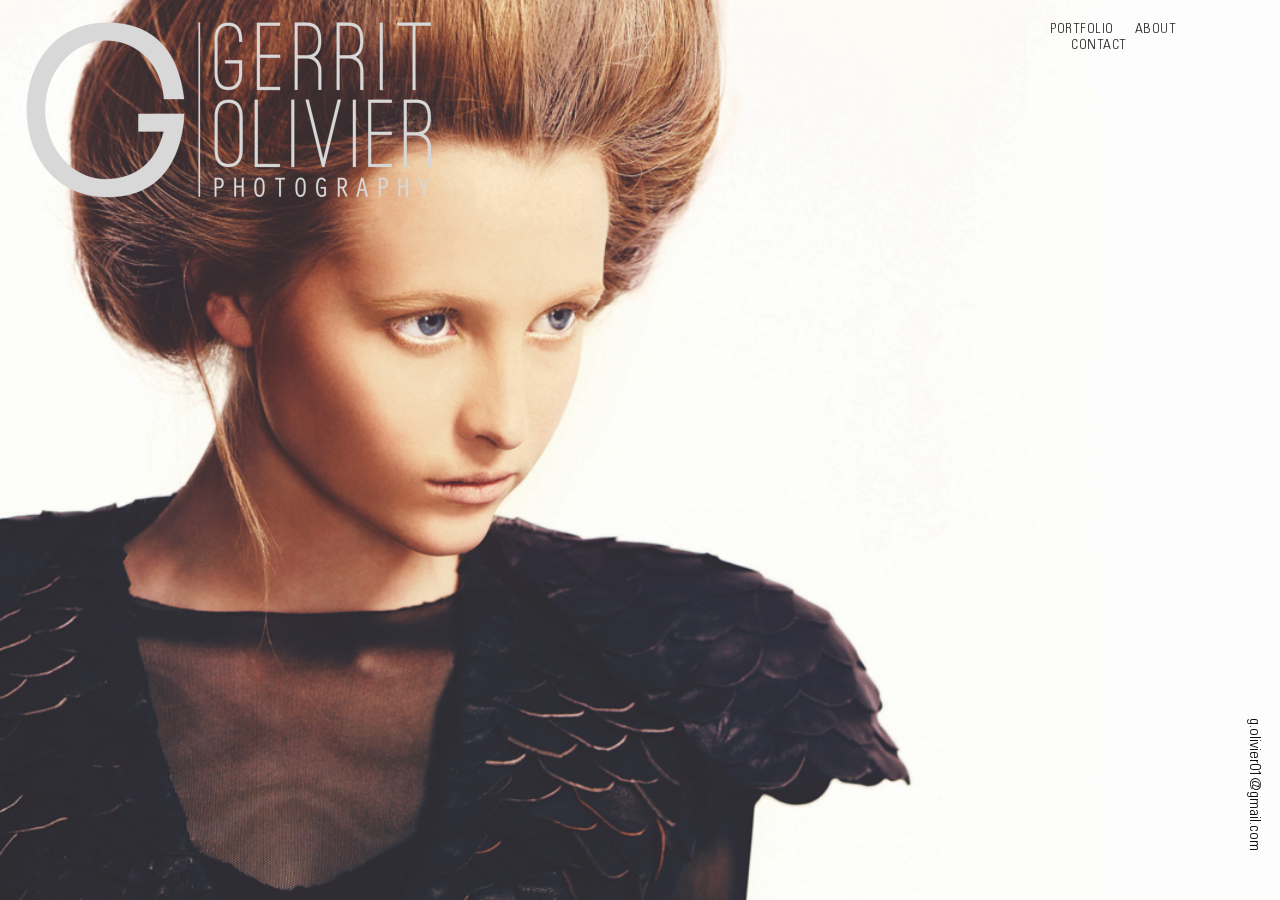
<file: index.html>
<!DOCTYPE html>
<html>
    <head>
    <meta charset="utf-8">
    <meta name="viewport" content="width=device-width, minimum-scale=1.0, maximum-scale=1.0, initial-scale=1.0, user-scalable=no">
    <meta name="format-detection" content="telephone=no">
    <title>gerrit-oliver::index</title>

    <link type="text/css" rel="stylesheet" href="css/style.css">

    <script type="text/javascript" src="scripts/jquery-1.12.4.min.js"></script>
    <script type="text/javascript" src="scripts/common-scripts.js"></script>

    </head>

    <body>
        <div class="main-wrap">
            <header>
                <div class="header-top">
                    <div class="main-logo"><a href="index.html"><img src="images/main-logo.png" alt=""></a></div>
                    <div class="phone-nav">
                        <div></div>
                        <div></div>
                        <div></div>
                    </div>
                   <div class="main-nav">
                       <ul>
                           <li><a href="portfolio.html">PORTFOLIO</a></li>
                           <li><a href="about.html">ABOUT</a></li>
                           <li><a href="contact.html">CONTACT</a></li>
                       </ul>
                   </div>
                </div>
            </header>
            <div class="home-page">
               <div class="right-vertical">
                   <div class="right-text-vertical"><a href="mailto:g.olivier01@gmail.com">g.olivier01@gmail.com</a></div>
               </div> 
                <div class="hero-section"></div>
            </div>
        </div>

    </body>
	
</html>
</file>
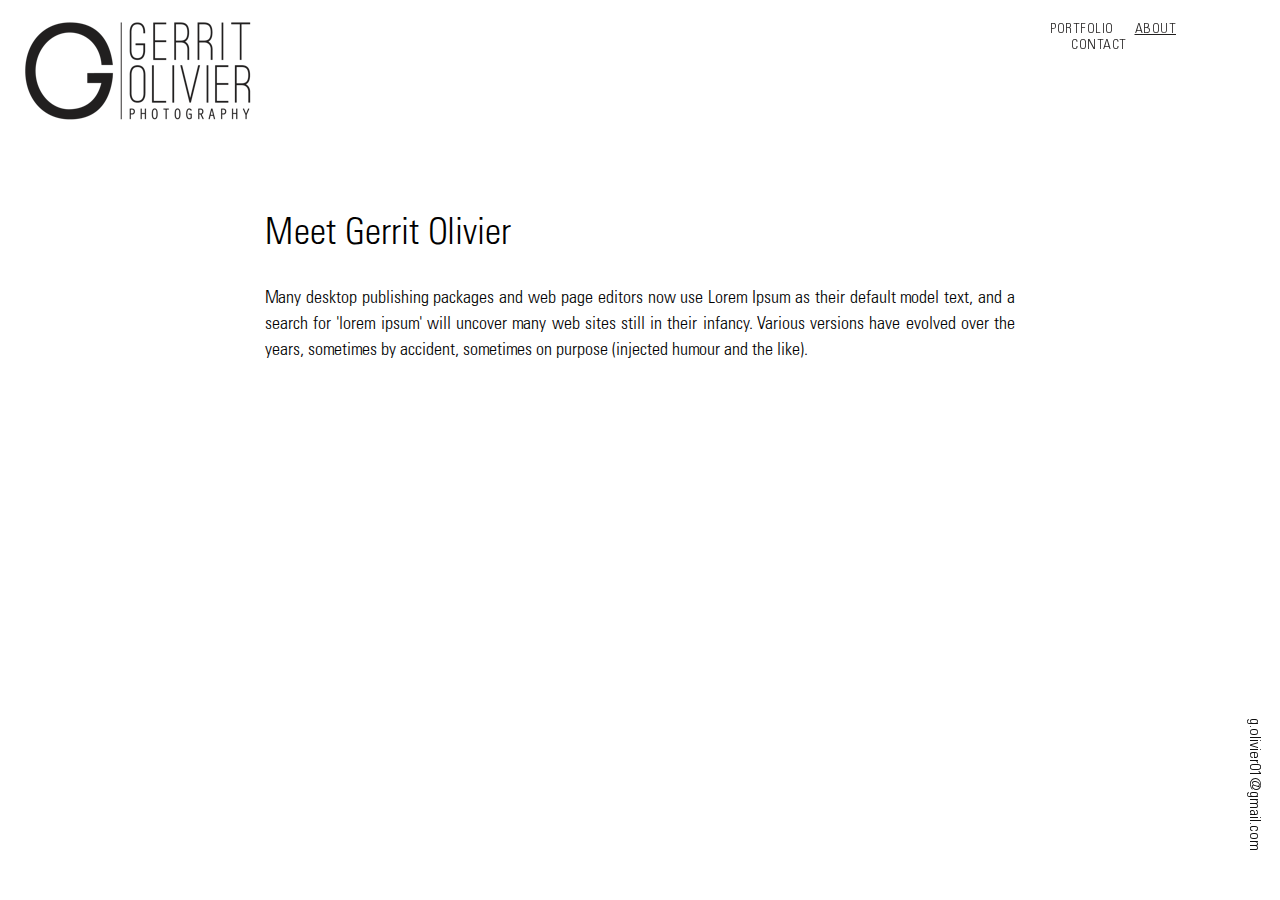
<file: about.html>
<!DOCTYPE html>
<html>
    <head>
    <meta charset="utf-8">
    <meta name="viewport" content="width=device-width, minimum-scale=1.0, maximum-scale=1.0, initial-scale=1.0, user-scalable=no">
    <meta name="format-detection" content="telephone=no">
    <title>gerrit-oliver::about</title>

    <link type="text/css" rel="stylesheet" href="css/style.css">

    <script type="text/javascript" src="scripts/jquery-1.12.4.min.js"></script>
    <script type="text/javascript" src="scripts/common-scripts.js"></script>

    </head>

    <body>
        <div class="main-wrap">
            <header>
                <div class="header-top about-logo" >
                    <div class="main-logo"><a href="index.html"><img src="images/main-logo2.png" alt=""></a></div>
                    <div class="phone-nav">
                        <div></div>
                        <div></div>
                        <div></div>
                    </div>
                   <div class="main-nav">
                       <ul>
                           <li><a href="portfolio.html">PORTFOLIO</a></li>
                           <li class="active"><a href="about.html">ABOUT</a></li>
                           <li><a href="contact.html">CONTACT</a></li>
                       </ul>
                   </div>
                </div>
            </header>
            <div class="about-page">
                <div class="right-vertical">
                    <div class="right-text-vertical"><a href="mailto:g.olivier01@gmail.com">g.olivier01@gmail.com</a></div>
                </div> 
                <div class="common-wrap clear">
                    <div class="lead-title-text">
                        <h2>Meet Gerrit Olivier</h2>
                        <div class="lead-text">Many desktop publishing packages and web page editors now use Lorem Ipsum as their default model text, and a search for 'lorem ipsum' will uncover many web sites still in their infancy. Various versions have evolved over the years, sometimes by accident, sometimes on purpose (injected humour and the like). </div>
                    </div>
                </div>
            </div>
        </div>

    </body>
	
</html>
</file>
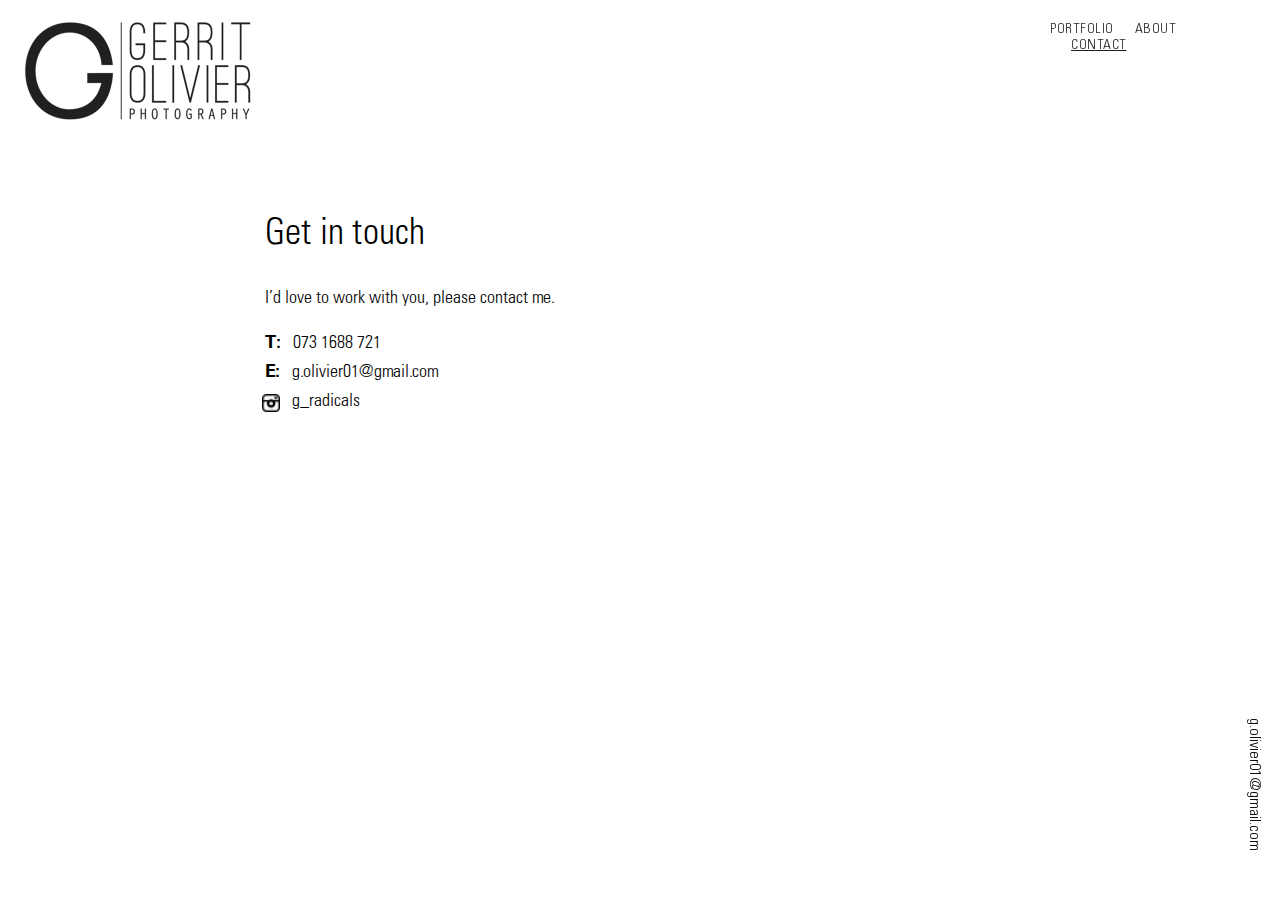
<file: contact.html>
<!DOCTYPE html>
<html>
    <head>
    <meta charset="utf-8">
    <meta name="viewport" content="width=device-width, minimum-scale=1.0, maximum-scale=1.0, initial-scale=1.0, user-scalable=no">
    <meta name="format-detection" content="telephone=no">
    <title>gerrit-oliver::about</title>

    <link type="text/css" rel="stylesheet" href="css/style.css">

    <script type="text/javascript" src="scripts/jquery-1.12.4.min.js"></script>
    <script type="text/javascript" src="scripts/common-scripts.js"></script>

    </head>

    <body>
        <div class="main-wrap">
            <header>
                <div class="header-top contact-logo">
                    <div class="main-logo"><a href="index.html"><img src="images/main-logo2.png" alt=""></a></div>
                    <div class="phone-nav">
                        <div></div>
                        <div></div>
                        <div></div>
                    </div>
                   <div class="main-nav">
                       <ul>
                           <li><a href="portfolio.html">PORTFOLIO</a></li>
                           <li><a href="about.html">ABOUT</a></li>
                           <li class="active"><a href="contact.html">CONTACT</a></li>
                       </ul>
                   </div>
                </div>
            </header>
            <div class="contact-page">
                <div class="right-vertical">
                    <div class="right-text-vertical"><a href="mailto:g.olivier01@gmail.com">g.olivier01@gmail.com</a></div>
                </div> 
                <div class="common-wrap clear">
                    <div class="lead-title-text">
                        <h2>Get in touch</h2>
                        <div class="lead-text">I’d love to work with you, please contact me. </div>
                        <div class="email-info">
                           <div class="tel-info">
                               T:<a href="tel:073 1688 721">073 1688 721</a>
                           </div>
                           <div class="tel-info">
                               E:<a href="malto:g.olivier01@gmail.com">g.olivier01@gmail.com</a>
                           </div>
                            <div class="tel-info">
                                <div class="inatragrame-icon"><img src="images/instragram-icon.png" alt=""></div>
                                <a href="mailto:g_radicals">g_radicals</a>
                            </div>
                        </div>
                    </div>
                </div>
            </div>
        </div>

    </body>
	
</html>
</file>
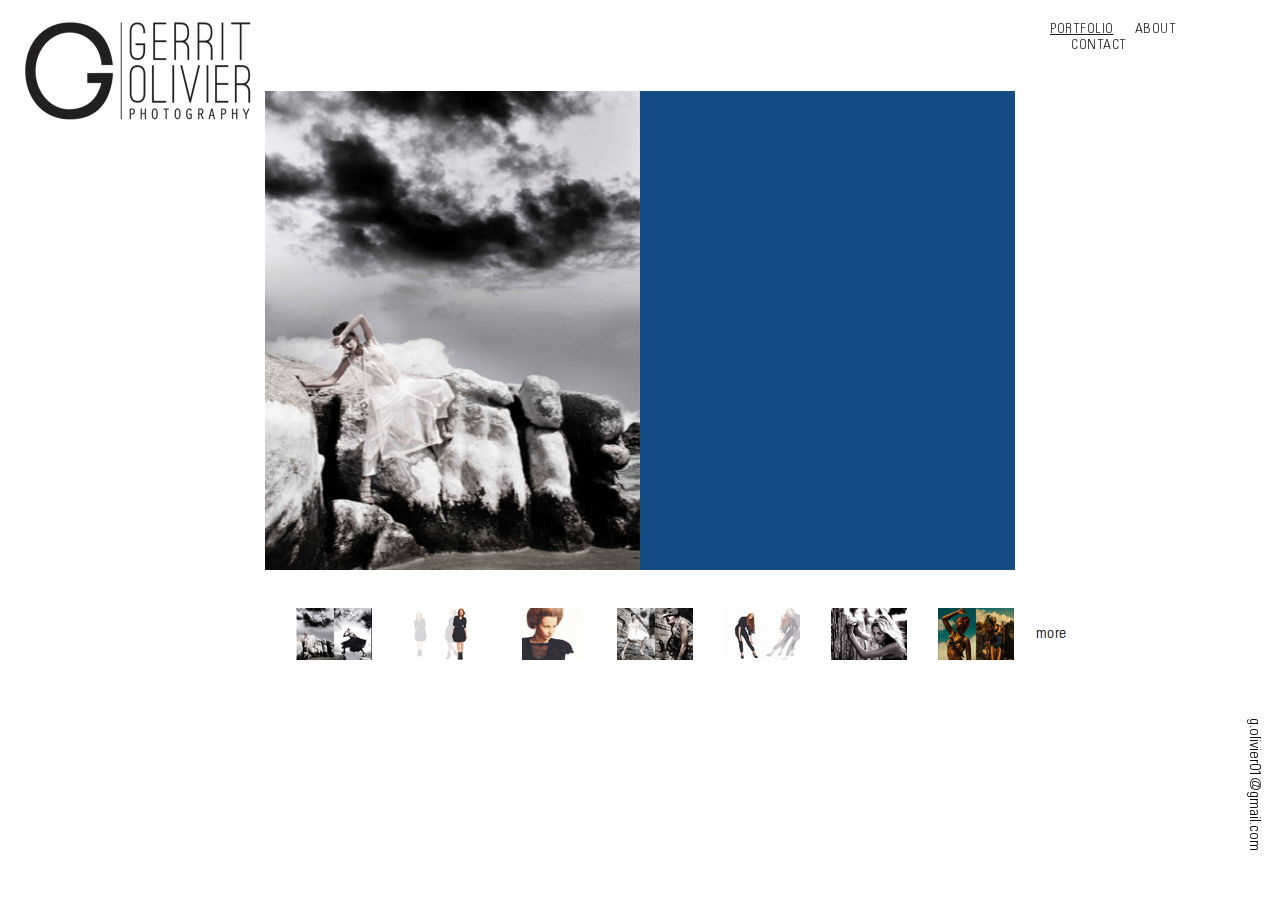
<file: portfolio.html>
<!DOCTYPE html>
<html>
    <head>
    <meta charset="utf-8">
    <meta name="viewport" content="width=device-width, minimum-scale=1.0, maximum-scale=1.0, initial-scale=1.0, user-scalable=no">
    <meta name="format-detection" content="telephone=no">
    <title>gerrit-oliver::portfolio</title>

    <link type="text/css" rel="stylesheet" href="css/style.css">

    <script type="text/javascript" src="scripts/jquery-1.12.4.min.js"></script>
    <script type="text/javascript" src="scripts/common-scripts.js"></script>

    </head>

    <body>
        <div class="main-wrap">
            <header>
                <div class="header-top portfolio-logo">
                    <div class="main-logo"><a href="index.html"><img src="images/main-logo2.png" alt=""></a></div>
                    <div class="phone-nav">
                        <div></div>
                        <div></div>
                        <div></div>
                    </div>
                   <div class="main-nav">
                       <ul>
                           <li class="active"><a href="portfolio.html">PORTFOLIO</a></li>
                           <li><a href="about.html">ABOUT</a></li>
                           <li><a href="contact.html">CONTACT</a></li>
                       </ul>
                   </div>
                </div>
            </header>
            <div class="portfolio-page">
                <div class="right-vertical">
                    <div class="right-text-vertical"><a href="mailto:g.olivier01@gmail.com">g.olivier01@gmail.com</a></div>
                </div> 
                <div class="common-wrap clear">
                    <div class="portfolio-wrap">
                        <div class="portfolio-item">
                            <a href="#"><img src="images/portfolio-item1.jpg" alt=""></a>
                        </div>
                        <div class="portfolio-item">
                            <a href="#"><img src="images/portfolio-item2.jpg" alt=""></a>
                        </div>
                        <div class="item-wrap">
                            <div class="item-image">
                                <a href="#"><img src="images/item-image1.png" alt=""></a> 
                            </div>
                            <div class="item-image">
                                <a href="#"><img src="images/item-image2.png" alt=""></a> 
                            </div>
                            <div class="item-image">
                                <a href="#"><img src="images/item-image3.png" alt=""></a>  
                            </div>
                            <div class="item-image">
                                <a href="#"><img src="images/item-image4.png" alt=""></a>
                            </div>
                            <div class="item-image">
                                <a href="#"><img src="images/item-image5.png" alt=""></a>
                            </div>
                            <div class="item-image">
                                <a href="#"><img src="images/item-image6.png" alt=""></a>
                            </div>
                            <div class="item-image">
                                <a href="#"><img src="images/item-image7.png" alt=""></a>
                            </div>
                            <div class="more-btn">
                                <a href="#">more</a>
                            </div>
                        </div>
                    </div>
                </div>
            </div>
        </div>

    </body>
	
</html>
</file>
<file: css/style.css>
/*
	Title:		   Your title here
	Date:		   day moneth, year
    Coder Name :   
-------------------------------------	
*/

/* Fonts style */




@font-face {
    font-family: 'Univers LT Std';
    src: url('../fonts/UniversLTStd-LightCn.eot');
    src: url('../fonts/UniversLTStd-LightCn.eot?#iefix') format('embedded-opentype'),
        url('../fonts/UniversLTStd-LightCn.woff2') format('woff2'),
        url('../fonts/UniversLTStd-LightCn.woff') format('woff'),
        url('../fonts/UniversLTStd-LightCn.ttf') format('truetype'),
        url('../fonts/UniversLTStd-LightCn.svg#UniversLTStd-LightCn') format('svg');
    font-weight: 300;
    font-style: normal;
}

@font-face {
    font-family: 'Univers LT Std 45';
    src: url('../fonts/UniversLTStd-Bold.eot');
    src: url('../fonts/UniversLTStd-Bold.eot?#iefix') format('embedded-opentype'),
        url('../fonts/UniversLTStd-Bold.woff') format('woff'),
        url('../fonts/UniversLTStd-Bold.ttf') format('truetype'),
        url('../fonts/UniversLTStd-Bold.svg#UniversLTStd-Bold') format('svg');
    font-weight: bold;
    font-style: normal;
}




/* // End Fonts style */





/*	Resets
	------	*/

html, body, div, span, object, iframe, h1, h2, h3, h4, h5, h6, 
p, blockquote, pre, a, abbr, address, cite, code, del, dfn, em, 
img, ins, kbd, q, samp, small, strong, sub, sup, var, b, i, hr, 
dl, dt, dd, ol, ul, li, fieldset, form, label, legend, 
table, caption, tbody, tfoot, thead, tr, th, td,
article, aside, canvas, details, figure, figcaption, hgroup, 
menu, footer, header, nav, section, summary, time, mark, audio, video {
	margin: 0;
	padding: 0;
	border: 0;
}

ul{ 
    list-style: none;
}
article, aside, canvas, figure, figure img, figcaption, hgroup,
footer, header, nav, section, audio, video {
	display: block;
}

.clear:after{content:".";display:block;clear:both;visibility:hidden;line-height:0;height:0}
a img{
    border:0;
}
a,input,select,textarea{
    outline:none;
}
input::-moz-focus-inner{
    border:0; padding: 0;
}

img{
    float: left; width: 100%;
}

/* Selection colours (easy to forget) */

img::selection 		{background: transparent;}
img::-moz-selection	{background: transparent;}
a{text-decoration: none; display: inline-block; -webkit-transition: all .2s ease-in-out; -moz-transition: all .2s ease-in-out; transition: all .2s ease-in-out;}
a:hover{text-decoration: underline; -webkit-transition: all .2s ease-in-out; -moz-transition: all .2s ease-in-out; transition: all .2s ease-in-out;}



/*		Default Layout 
-------------------------------------------------------------------------------
*/

body {background: rgb(255,255,255); color: rgb(60,60,60); -webkit-text-size-adjust: 100%; -moz-text-size-adjust:100%; -moz-osx-font-smoothing:grayscale;-webkit-font-smoothing:antialiased; overflow-x: hidden; overflow-y:scroll;}

*{-webkit-box-sizing: border-box;-moz-box-sizing:border-box; box-sizing: border-box;}

.main-wrap{ float: left; width: 100%; position: relative}
header{ float: left; width: 100%;}
.header-top{ float: left; width: 100%; position: fixed; left: 0;top: 0;z-index: 9}
.main-logo{ float: left; width: 406px; margin:21px 0 0 25px;}
.main-logo img{ float: left; width: 100%;}
.main-nav{ float: right; width: 200px; margin:22px 30px 0 0;}
.main-nav ul{list-style: none;margin: 0; padding: 0;}
.main-nav li{ float: left;margin-left: 21px;}
.main-nav li:first-child{ margin-left:0px;}
.main-nav li a{ float: left;text-decoration: none; font-size: 14px; line-height: 16px; letter-spacing: 0.5px;
    color: #211f1f; font-family: 'Univers LT Std';}
.main-nav li a:hover, .main-nav li.active a{ text-decoration: underline; }
.phone-nav{ float: right;  padding: 5px;width: 42px;margin:17px 15px 0 0;/*background: #D8D8D8;*/ display: none;}
.phone-nav > div { float: left; width:32px; height: 3px; margin: 3px 0; background: #000000;}

.home-page,.about-page,.portfolio-page,.contact-page{ float: left; width: 100%;}
.about-logo .main-logo,.portfolio-logo .main-logo,.contact-logo .main-logo{ float: left; width: 226px;}
.main-logo img{ float: left; width: 100%;}
.hero-section{ float: left; width: 100%; background: url(../images/home-bg.jpg)no-repeat left top; background-size: cover; height: 100vh;}
.common-wrap{ margin: 0 auto; max-width: 780px; padding: 0 15px}
.lead-title-text{ float: left; width: 100%; margin-top:216px; clear: both}
.lead-title-text h2{ float: left; font-size: 36px; line-height: 40px;font-family: 'Univers LT Std'; font-weight: 300; color: #000000; text-align: justify}
.lead-text{ float: left; margin-top: 30px; width: 100%; font-size: 18px; line-height: 26px; font-family: 'Univers LT Std'; font-weight: 300; color: #000000; text-align: justify}
.portfolio-wrap{ float: left; width: 100%; margin-top: 91px;}
.portfolio-item{ float: left; width: 50%;}
.portfolio-item img{ float: left; width:100%;}
.item-wrap{ float: left;width: 100%; margin-top: 34px;}
.item-image{ float: left;width: 76px; margin-left: 31px;}
.item-image img{ float: left;width:100%;}
.more-btn{ float: right; width: auto; margin: 17px -52px 0;}
.more-btn a{ float: left;text-decoration: none; color: #000000;font-family: 'Univers LT Std'; }
.right-vertical{ position: fixed; right: -75px; bottom:104px; width: 208px; height: 24px; text-align: center;  -webkit-transform: rotate(90deg); -moz-transform: rotate(90deg); -ms-transform: rotate(90deg);-o-transform: rotate(90deg); transform: rotate(90deg);}
.right-text-vertical{ float: left;width: 100%; }
.right-text-vertical a{ float: left; text-decoration: none;width: 100%; font-size: 16px;font-family: 'Univers LT Std'; line-height: 18px; color: #000000;}
.email-info{ float: left; width:100%;}
.email-info a{ margin-left: 12px; text-decoration: none; color: #000000; font-size: 18px; line-height: 24px; font-family: 'Univers LT Std';}
.email-info{ float: left; width: 100%; margin-top: 15px;}
.inatragrame-icon{ float: left; width: 18px;margin: 6px 0 0 -3px;}
.inatragrame-icon img{ float: left; width:100%;}
.email-info .tel-info:nth-child(3) a:nth-child(4){ margin-left: 0px;}
.tel-info{font-size: 18px; line-height: 22px; color: #000000; font-family: 'Univers LT Std 45'; font-weight: bold; margin: 5px 0;}
.tel-info a{font-weight: 300;}
.inatragrame-icon{margin-top: 4px;}






/* =======================================================================================================
============================================ Responsive style ========================================== */

/*		Mobile Layout: 320px and 480px and more but less than or equal to 767px.
----------------------------------------------------------------------------------
*/

@media only screen and (max-width: 767px) {
	input[type="text"],input[type="submit"],input[type="password"],select{-webkit-appearance:none;-moz-appearance:none;appearance:none; border-radius: 0}
    
    .phone-nav{display: block;}
    .homepage-parent .header-top{background: #000000;}
    .homepage-parent .phone-nav > div{background: #D8D8D8;}
    .header-top{background: #D8D8D8;}
    .main-logo,.about-logo .main-logo, .portfolio-logo .main-logo, .contact-logo .main-logo{ width: 120px; margin:10px 0 5px; margin-left: 15px;}
    .right-vertical {   bottom:25%;position: fixed;right: 30px;-webkit-transform: rotate(90deg); -moz-transform: rotate(90deg); -ms-transform: rotate(90deg);-o-transform: rotate(90deg); transform: rotate(90deg);width: 28px;}
    .main-nav {float: left; width: 100%; /*background: #D8D8D8; */padding: 30px; 0; text-align: center; margin: 0; display: none;}
    .main-nav li a{float: none; display: inline-block;}
    .main-nav li{margin: 3px 0; width: 100%; display: block;}
    .homepage-parent .main-nav li a{color: #ffffff;}
    
    
    .portfolio-wrap {float: left;margin-top: 0px;padding-top: 110px;}
    .portfolio-item {float: none; text-align: center;margin-bottom: 20px;width: 100%;}
    .lead-title-text {width: 100%; margin-top: 0px;padding-top: 110px;}
    .right-text-vertical a{color: #ffffff;}
    .right-vertical{/*bottom: 50%;*/ display: none;}
    .item-wrap{margin-top: 0;}
    .item-image{float: none; margin: 15px auto 0; clear: both; overflow: hidden;}
    .more-btn a{float: none;}
    .more-btn{float: left; width: 100%; margin: 10px 0; text-align: center;}
    .lead-text,.email-info{margin-top: 10px;}
    
    
    
    
    
    
}



/*		Wide Mobile Layout: 480px.
------------------------------------------------------------
*/

@media only screen and (min-width: 480px) and (max-width: 767px) {


    .item-image {float: left;margin-left: 28px;}
    .right-text-vertical a{color: #000000;}
    .item-image{clear: none;}
    .more-btn{width: auto; margin: 30px 0 0 20px;}
}


/*		Tablet Layout: 768px.
-----------------------------------------------------------------
*/

@media only screen and (min-width: 768px) and (max-width: 991px) {
	input[type="text"],input[type="submit"],input[type="password"],select{-webkit-appearance:none;-moz-appearance:none;appearance:none; border-radius: 0}

    .portfolio-wrap {float: left; margin-top: 188px;}
    .more-btn {margin-right: 0;}

    .lead-title-text { padding: 0 10px;}
    .hero-section{background-position: -330px top}
    .item-image{margin-left: 22px;}
    .right-vertical{display: none;}
    
    
    
    
    
}


/*		Tablet Layout: 1024px.
-----------------------------------------------------------------
*/

@media only screen and (min-width: 992px) and (max-width: 1024px) {
	input[type="text"],input[type="submit"],input[type="password"],select{-webkit-appearance:none;-moz-appearance:none;appearance:none; border-radius: 0}
   
    .portfolio-wrap {float: left; margin-top: 188px; padding-bottom: 20px;}
    /*.more-btn{ float: none; margin: 0 auto; clear: both;width: 50px;}*/
    .item-image {float: left;margin-left: 28px;}
    .lead-title-text {clear: both;float: left;margin-top: 238px;}
    .hero-section{background-position: 0 top}
    .right-vertical{bottom: 25%;}
	
}




/*	Retina media query.
	Overrides styles for devices with a 
	device-pixel-ratio of 2+, such as iPhone 4.
-----------------------------------------------    */

@media 
	only screen and (-webkit-min-device-pixel-ratio: 2),
	only screen and (min-device-pixel-ratio: 2) {
	
	
}
</file>
